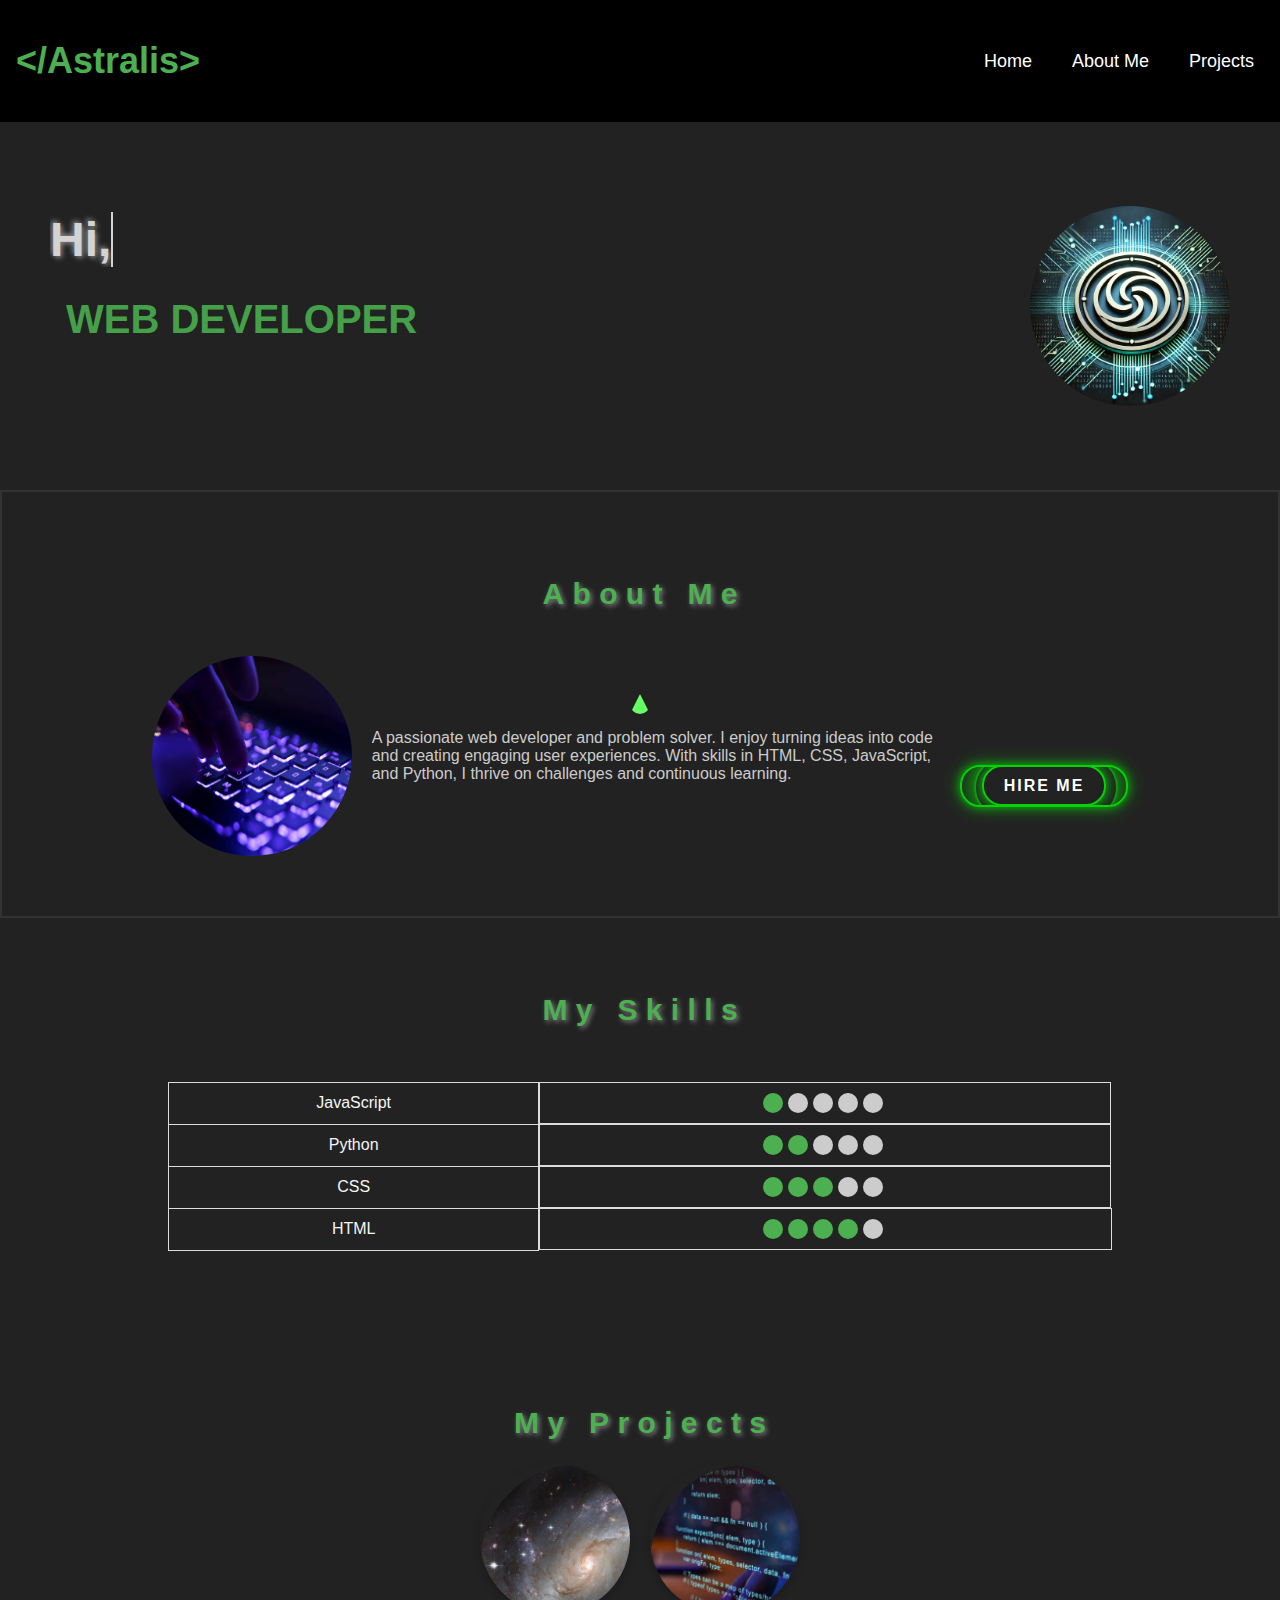
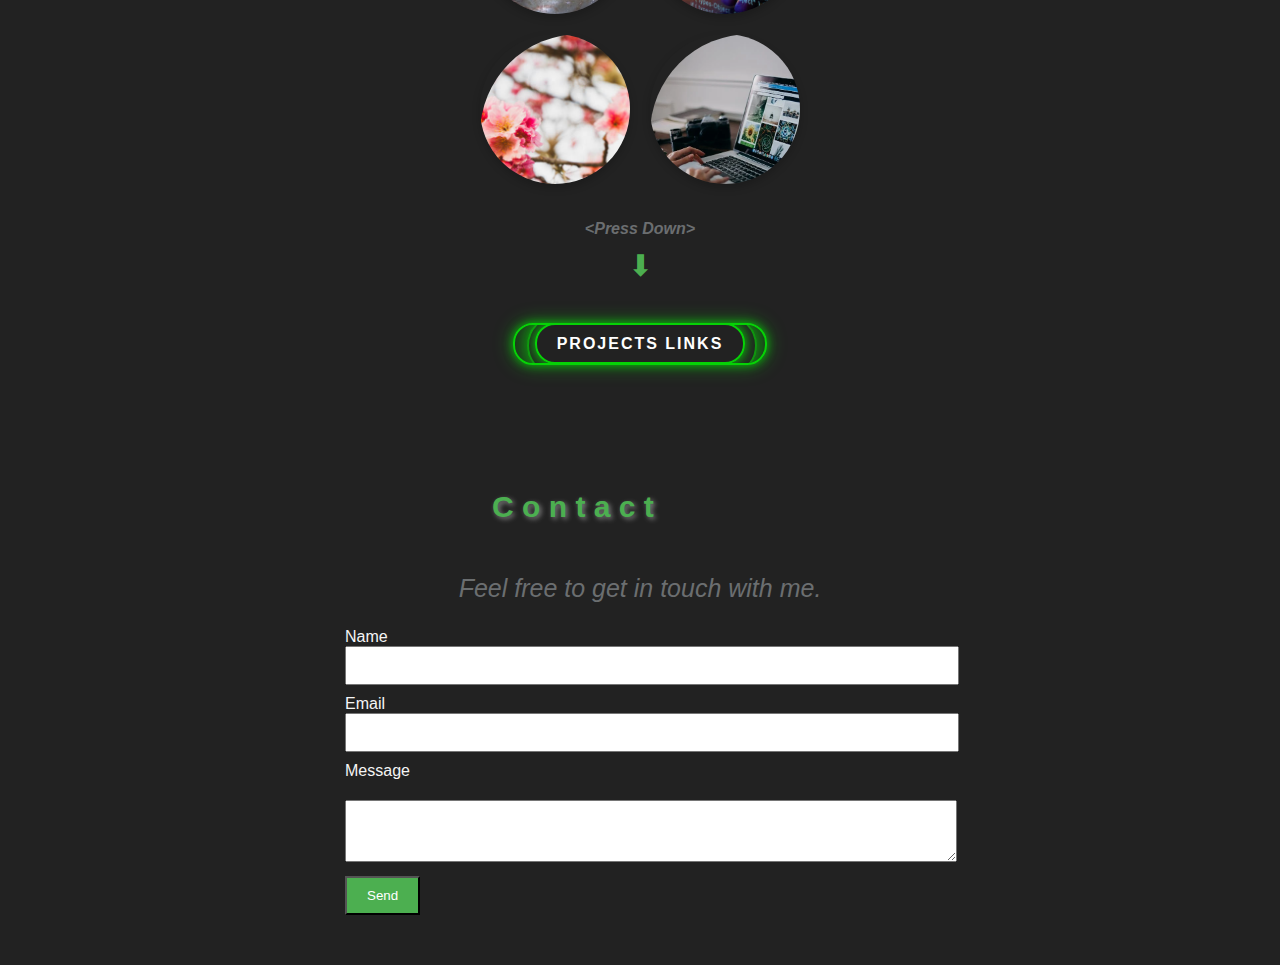
<file: index.html>
<!DOCTYPE html>
<html lang="en">
<head>
    <meta charset="UTF-8">
    <meta name="viewport" content="width=device-width, initial-scale=1.0">
    <title>Portfolio</title>
    <link rel="stylesheet" href="style.css">  
    <link rel="icon" href="icon.jpg" type="image/jpeg">
</head>
<body>
    <div id="preloader">
       
    </div>
    
    
    <!-- Navbar -->
    <nav>
        <h1 id="astralis">
    &lt;/Astralis&gt;
           <span class="meaning">
               Astralis represents a star, a symbol of guidance and excellence. It's also my chosen 
               name to reflect my identity in the tech world. 
           </span> 
        </h1>
        <ul>
            <li><a href="index.html">Home</a></li>
            <li><a href="about.html">About Me</a></li>
           
            <li><a href="project.html">Projects</a></li>
       
        </ul>
    </nav>

    <!-- Hi, I'm Nour Section -->
    <section id="hiNour">
        <div id="text">           
            <h2 id="typed-text"></h2>
            <p id="web-developer">Web Developer</p>

            <div id="passionText"><hr> I'm passionate about exploring the world of coding .</div>
        </div>
        <img src="logo.jpg" alt="Image" class="profileImage">
    </section>

    <!-- About Me Section -->
    <section id="aboutme">
        <h2 class="about-contact-heading">
            <span>A</span>
            <span>b</span>
            <span>o</span>
            <span>u</span>
            <span>t</span>
            <span>&nbsp;</span>
            <span>M</span>
            <span>e</span>
              
        </h2>
       
        <div class="aboutmeContent">
            <img src="about.jpg" alt="About Me Image" class="aboutImage">
            <div class="description">
                <p>A passionate web developer and problem solver. I enjoy turning ideas 
                    into code and creating engaging user experiences. With skills in HTML, CSS, 
                    JavaScript, and Python, I thrive on challenges and continuous learning.</p></div>
                <div class="button-container">
                <button class="custom-button"><a href="about.html">Hire Me</a></button>
            </div>
        </div>
        <div id="star"></div>
    </section>

    <!-- Skills Section -->
    <section id="skills">
        <h2 class="animated-heading">
            <span>M</span>
            <span>y</span>
            <span>&nbsp;</span>
            <span>S</span>
            <span>k</span>
            <span>i</span>
            <span>l</span>
            <span>l</span>
            <span>s</span>
        </h2>
        <table id="skills-table">
            <tr>
               
                <td>JavaScript</td>
                <td class="circle-container"><div class="circle green"></div><div class="circle"></div>
                    <div class="circle"></div><div class="circle"></div><div class="circle"></div></td>
            </tr>
            <tr>
               
                <td>Python</td>
                <td class="circle-container"><div class="circle green"></div>
                    <div class="circle green"></div><div class="circle"></div><div class="circle"></div>
                    <div class="circle"></div></td>
            </tr>
            <tr>
           
                <td>CSS</td>
                <td class="circle-container"><div class="circle green"></div><div class="circle green"></div>
                    <div class="circle green"></div><div class="circle"></div><div class="circle"></div></td>
            </tr>
            <tr>
               
                <td>HTML</td>
                <td class="circle-container"><div class="circle green"></div><div class="circle green"></div>
                    <div class="circle green"></div><div class="circle green"></div><div class="circle"></div>
                </td>
            </tr>
        </table>
    </section>

    <!-- Projects Section -->
    <section id="projects">
        <h2 class="animated-heading">
            <span>M</span>
            <span>y</span>
            <span>&nbsp;</span>
            <span>P</span>
            <span>r</span>
            <span>o</span>
            <span>j</span>
            <span>e</span>
            <span>c</span>
            <span>t</span>
            <span>s</span>
        </h2>
        <div class="projects-wrapper">
        <div class="projects-container">
            <div class="project-circle"><img src="space.jpg" alt="Project 1">
                                        <p class="hover-text">Do You</p>
            </div>
            <div class="project-circle"><img src="coding.jpg" alt="Project 2">
            <p class="hover-text">Know What</p></div>
            <div class="project-circle"><img src="cheery-blossom.jpg" alt="Project 3">
            <p class="hover-text">These Images</p></div>
            <div class="project-circle"><img src="web-design.png" alt="Project 4">
            <p class="hover-text">Represents?</p></div>
           </div>
        </div>
        <div class="arrow-container">
            <p class="press-down">&lt;Press Down&gt;</p>
            <div class="moving-arrow">⬇</div>   
          <button class="custom-button"><a href="project.html">Projects Links</a>
        </button>
       </div>
    </section>

    <!-- Contact Section -->
    <section id="contact">
        <div class="text">
            <h2 class="about-contact-heading">
                <span>&nbsp;</span>
                <span>&nbsp;</span>
                <span>C</span>
                <span>o</span>
                <span>n</span>
                <span>t</span>
                <span>a</span>
                <span>c</span>
                <span>t</span>
            </h2>
            <p class="free">Feel free to get in touch with me.</p>
        </div>
        <form>
            <label for="name">Name</label>
            <input type="text" id="name" name="name" required>

            <label for="email">Email</label>
            <input type="email" id="email" name="email" required>

            <label for="message">Message</label>
            <textarea id="message" name="message" required></textarea>

            <button type="submit">Send</button>
        </form>
    </section>
  
    <script src="script.js"></script>
    <script>
        var loader = document.getElementById("preloader");
        window.addEventListener("load", function () {
          loader.style.display = "none";
        })
     </script>
   
</body>
</html>
</file>
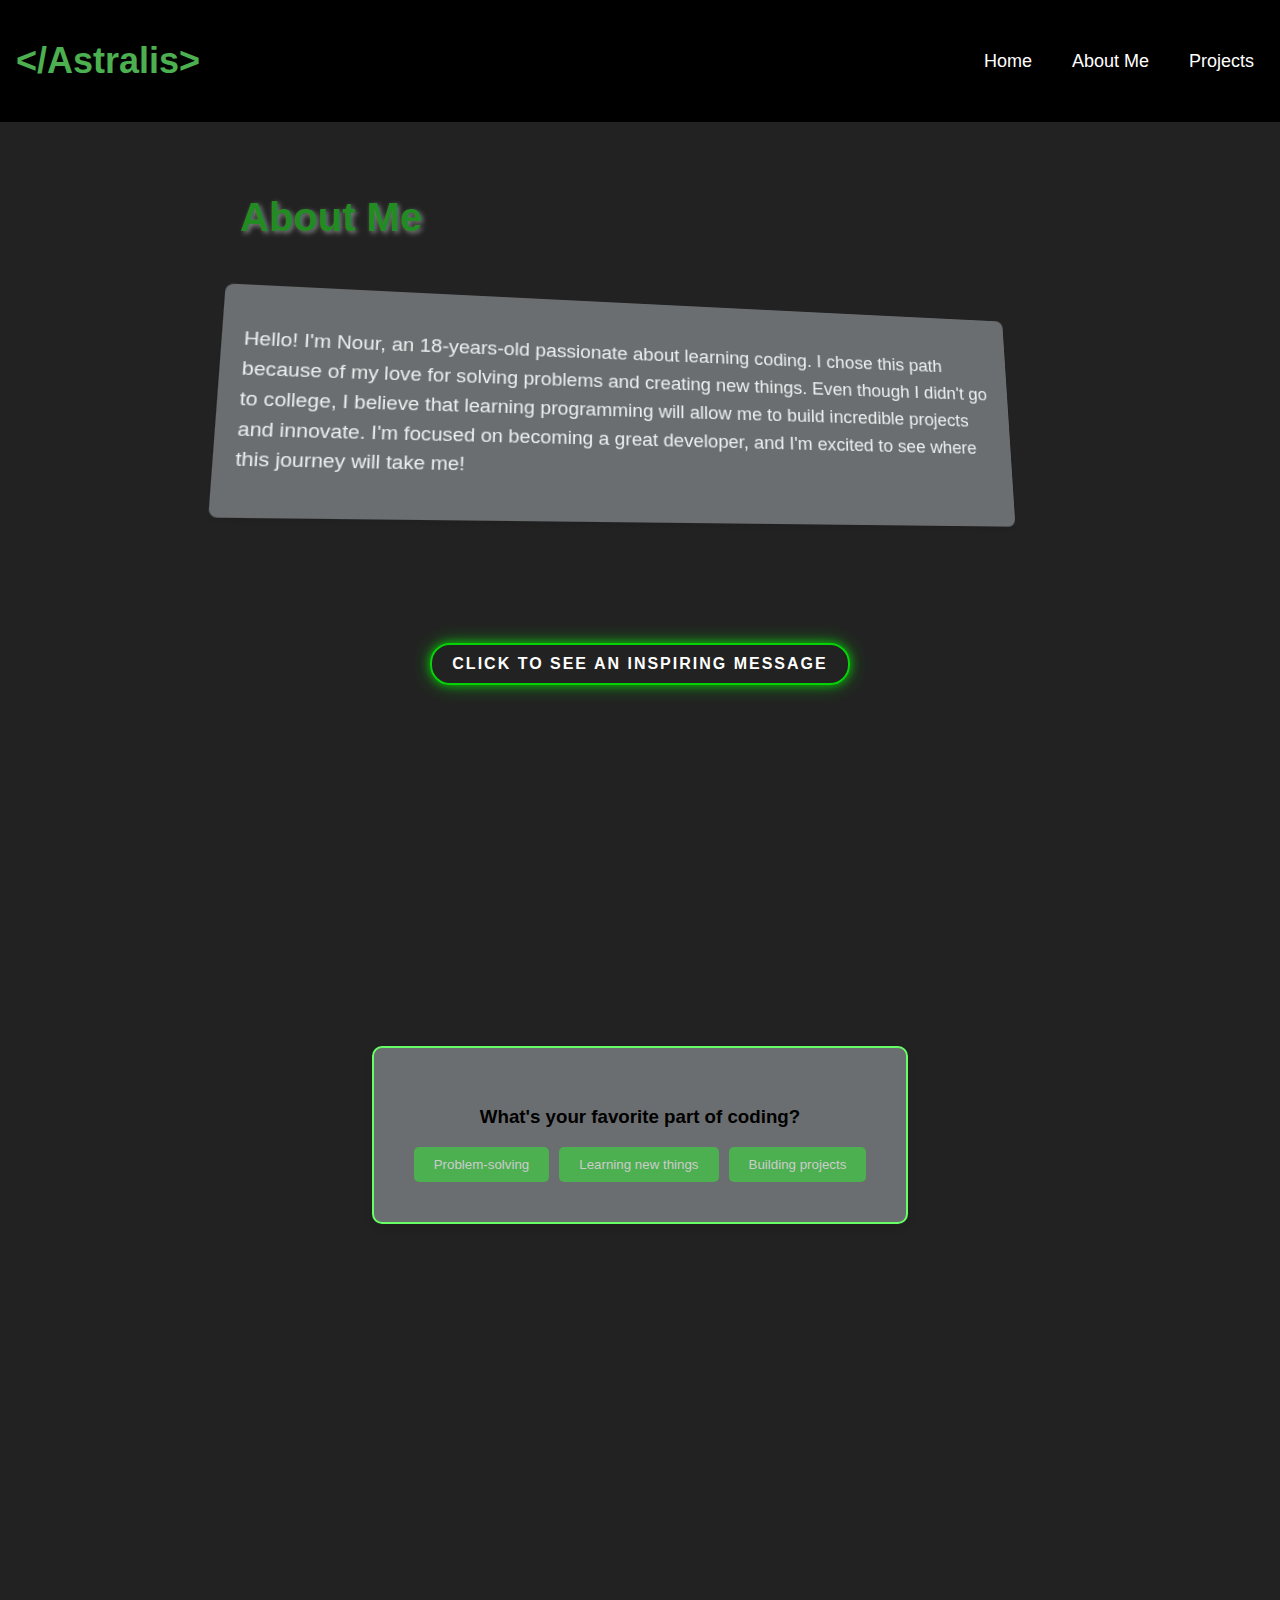
<file: about.html>
<!DOCTYPE html>
<html lang="en">
<head>
    <meta charset="UTF-8">
    <meta name="viewport" content="width=device-width, initial-scale=1.0">
    <title>About Me</title>
    <link rel="stylesheet" href="style.css">
    <link rel="icon" href="icon.jpg" type="image/jpeg">
</head>
<body>
    <div id="preloader">
       
    </div>
    <script>
        var loader = document.getElementById("preloader");
        window.addEventListener("load", function () {
          loader.style.display = "none";
        })
      </script>
    <!-- Navbar -->
    <nav>
        <h1 id="astralis">
            &lt;/Astralis&gt;
            <span class="meaning">
                Astralis represents a star, a symbol of guidance and excellence. It's also my chosen 
                name to reflect my identity in the tech world. 
            </span>
        </h1>
        <ul>
            <li><a href="index.html">Home</a></li>
            <li><a href="about.html">About Me</a></li>
            
            <li><a href="project.html">Projects</a></li>
           
        </ul>
    </nav>

    <!-- About Me Section -->
    <section id="about">
        <div class="about-me-container">
            <h2 class="section-heading">About Me</h2>
            <div class="rectangle-box">
                <p class="about-me-text">
                    Hello! I'm Nour, an 18-years-old passionate about learning coding. I chose this path because of my love for solving problems and creating new things. Even though I didn't go to college, I believe that learning programming will allow me to build incredible projects and innovate. I'm focused on becoming a great developer, and I'm excited to see where this journey will take me!
                </p>
            </div>
        </div>
        
            <div class="message-container">
                <button class="custom-button" onclick="toggleMessage()">Click to see an inspiring message</button>
                <div id="message" class="hidden">
                    <p class="message-text">"Coding is not just about writing lines of code. It's about creating something that didn't exist before. It's about problem-solving, learning, and evolving. Each challenge you face is an opportunity to grow. Embrace the journey, be curious, and never stop creating. The world is full of endless possibilities—your code can shape it."</p>
                </div>
            </div>
      
            <section id="carousel-event">
                <div class="carousel-container">
                    <!-- Slide 1 -->
                    <div class="carousel-slide active">
                        <h3 class="slide-heading">What's your favorite part of coding?</h3>
                        <div class="options">
                            <button class="option-btn" onclick="nextSlide()">Problem-solving</button>
                            <button class="option-btn" onclick="nextSlide()">Learning new things</button>
                            <button class="option-btn" onclick="nextSlide()">Building projects</button>
                        </div>
                    </div>
            
                    <!-- Slide 2 -->
                    <div class="carousel-slide">
                        <h3 class="slide-heading">What motivates you to keep coding?</h3>
                        <div class="options">
                            <button class="option-btn" onclick="nextSlide()">Passion for technology</button>
                            <button class="option-btn" onclick="nextSlide()">Building solutions</button>
                            <button class="option-btn" onclick="nextSlide()">Learning and growing</button>
                        </div>
                    </div>
            
                    <!-- Slide 3 -->
                    <div class="carousel-slide">
                        <h3 class="slide-heading">Which programming language do you prefer?</h3>
                        <div class="options">
                            <button class="option-btn" onclick="nextSlide()">Python</button>
                            <button class="option-btn" onclick="nextSlide()">JavaScript</button>
                            <button class="option-btn" onclick="nextSlide()">C++</button>
                        </div>
                    </div>
            
                    <!-- Final Slide -->
                    <div class="carousel-slide">
                        <h3 class="inspiring-message">"Your journey in coding is unique, filled with endless possibilities. Keep pushing boundaries, learning, and growing. The future is yours to create!"</h3>
                    </div>
                </div>
            </section>
    </section>

    <script src="script.js"></script>
</body>
</html>
</file>
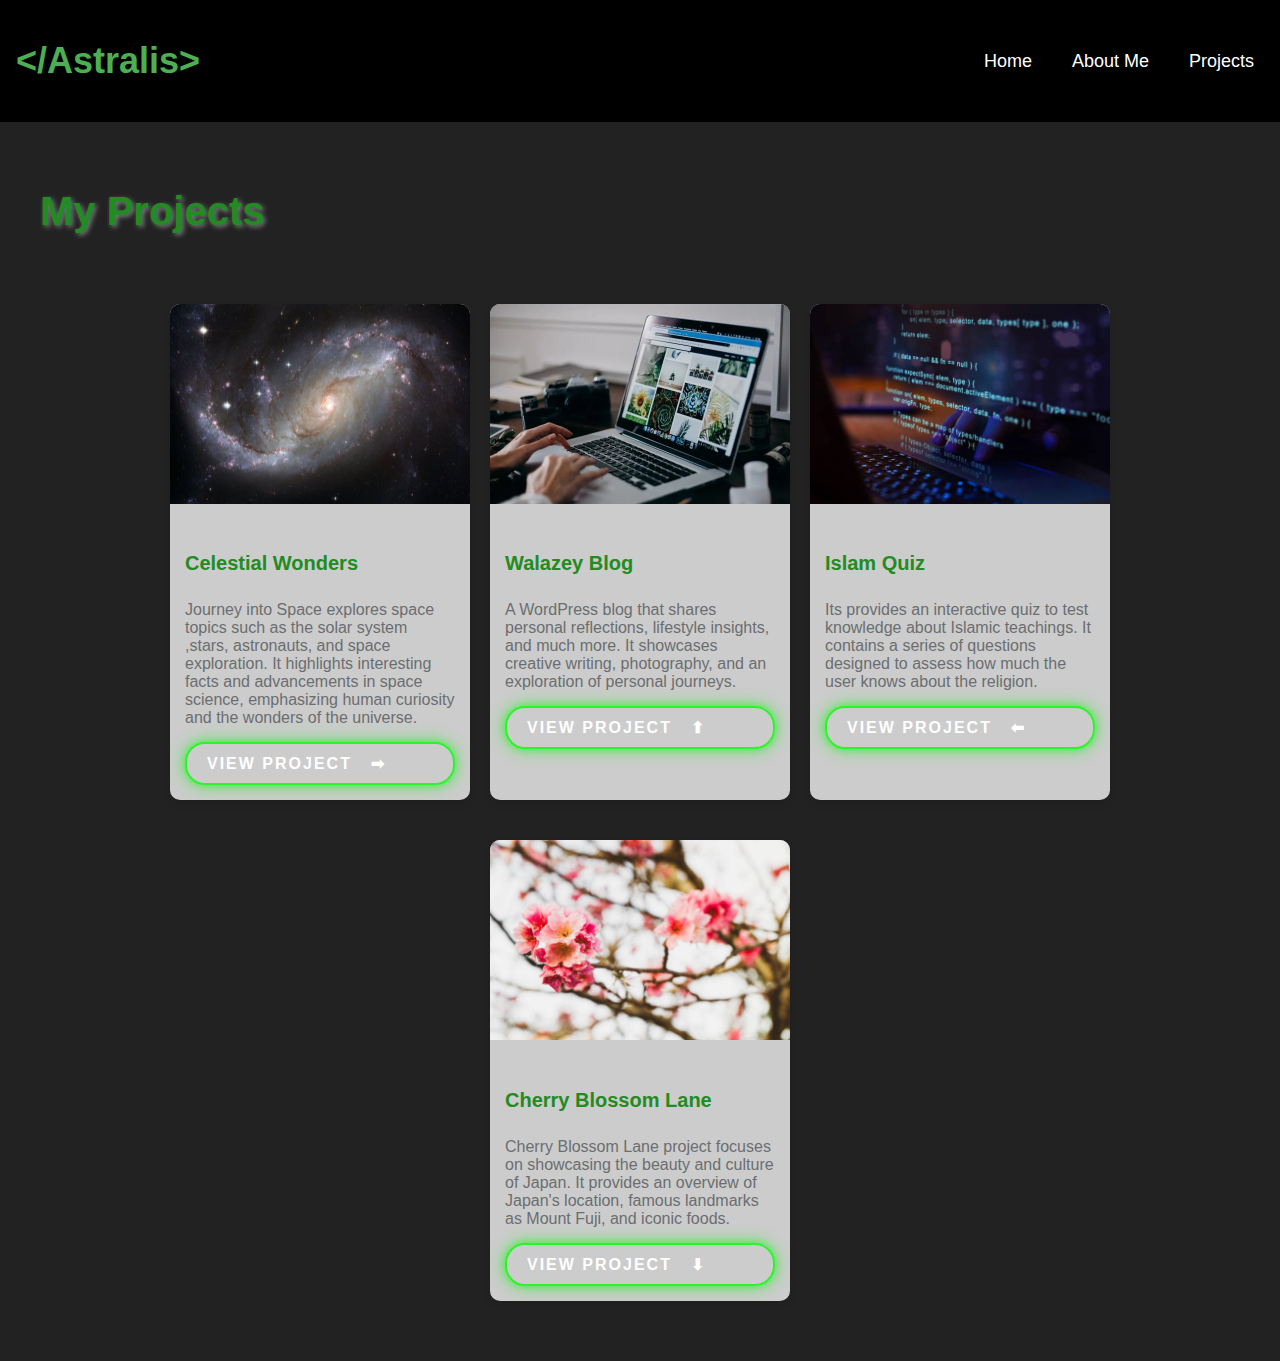
<file: project.html>
<!DOCTYPE html>
<html lang="en">
<head>
    <meta charset="UTF-8">
    <meta name="viewport" content="width=device-width, initial-scale=1.0">
    <title>My Projects</title>
    <link rel="stylesheet" href="style.css">
    <link rel="icon" href="icon.jpg" type="image/jpeg">
</head>
<body>
    <div id="preloader">
    </div>
    <script>
        var loader = document.getElementById("preloader");
        window.addEventListener("load", function () {
          loader.style.display = "none";
        })
      </script>
    <nav>
        <h1 id="astralis">
            &lt;/Astralis&gt;
            <span class="meaning">
                Astralis represents a star, a symbol of guidance and excellence. It's also my chosen 
                name to reflect my identity in the tech world. 
            </span>
        </h1>
        <ul>
            <li><a href="index.html">Home</a></li>
            <li><a href="about.html">About Me</a></li>
            
            <li><a href="project.html">Projects</a></li>
           
        </ul>
    </nav>

    <section id="about">
    <header>
        <h1 class="section-heading">My Projects</h1>
    </header>

    <div class="container">
        <div class="card">
            <img src="space.jpg" alt="Space Project" class="card-img-top">
            <div class="card-body">
                <h5 class="card-title">Celestial Wonders</h5>
                <p class="card-text">Journey into Space explores space topics such as the solar system
                    ,stars, astronauts, and space exploration. It highlights interesting facts and advancements
                    in space science, emphasizing human curiosity and the wonders of the universe.
                </p>
                <a href="https://codeprojects.org/projects/weblab/QMrcxpSwizHkn7PPqXGLqqHH4727UR1cno0mOSLv1l8/"class="custom-button" target="_blank">View Project&nbsp;&nbsp;   ➡</a>
            </div>
        </div>
        

        <div class="card">
            <img src="web-design.png" alt="Walazey Project" class="card-img-top">
            <div class="card-body">
                <h5 class="card-title">Walazey Blog</h5>
                <p class="card-text">A WordPress blog that shares personal reflections, lifestyle
                    insights, and much more. It showcases creative writing, photography, and an
                    exploration of personal journeys.
                </p>
                <a href="https://walzey.wordpress.com/" class="custom-button" target="_blank">View Project&nbsp;&nbsp;   ⬆</a>
            </div>
            
            
        </div>

        <div class="card">
            <img src="coding.jpg" alt="Islam Quiz Project" class="card-img-top">
            <div class="card-body">
                <h5 class="card-title">Islam Quiz</h5>
                <p class="card-text">Its provides an interactive quiz to test knowledge about Islamic
                    teachings. It contains a series of questions designed to assess how much the user knows
                    about the religion.
                </p>
                <a href="https://trinket.io/library/trinkets/e0f384aa88b9" class="custom-button" target="_blank">View Project&nbsp;&nbsp;   ⬅ </a>
            </div>
            </div>
           
        

        <div class="card">
            <img src="cheery-blossom.jpg" alt="Cherry Blossom Lane" class="card-img-top">
            <div class="card-body">
                <h5 class="card-title">Cherry Blossom Lane</h5>
                <p class="card-text">Cherry Blossom Lane project focuses on showcasing the beauty and culture
                    of Japan. It provides an overview of Japan's location, famous landmarks as Mount Fuji,
                    and iconic foods. 
                </p>
                <a href="https://cherryblossomlane.netlify.app/" class="custom-button" target="_blank">View Project&nbsp;&nbsp; ⬇</a>
                </div>
                </div>
                
    </div>

 </section>
</body>
</html>
</file>
<file: style.css>
#preloader {
    background: #000 url(loader.gif) no-repeat center center;
    position: fixed;
    height: 100%;
    width: 100%;
    z-index: 100;
  }
body {
    font-family: Arial, sans-serif;
    background-color: #f4f4f4;
    margin: 0;
    padding: 0;
}

nav {
    background-color: black;
    color: white;
    display: flex;
    justify-content: space-between;
    padding: 1rem;
    align-items: center;
}

nav h1 {
    font-size: 24px;
    color: #4CAF50;
}

nav ul {
    list-style: none;
    display: flex;
    gap: 20px;
}

nav ul li a {
    color: white;
    text-decoration: none;
    padding: 10px;
    font-size: 18px;
    transition: all 0.3s ease;
}
nav ul li a:hover {
color: #32cd32;
text-transform: uppercase;
letter-spacing: 2px;
transform: scale(1.1);
}



#hiNour  {
   display: flex;
   justify-content: space-between;
   align-items: center;
   padding: 50px;
   background-color: #222;
   color: white;
}
#hiNour .text {
    text-align: left;
}

#typed-text {
    font-size: 3rem;
    font-family: Arial, sans-serif;
    color: lightgrey;
    text-shadow: 2px 2px 5px gray, -2px -2px 5px gray;
    white-space: nowrap;
    overflow: hidden;
    border-right: 2px solid lightgray;
    display: inline-block;
    animation: typing 4s steps(12) 1s 1 normal both, blink 0.7s step-end infinite;
    margin-bottom: 0;
}

@keyframes typing {
    from {
        width: 0;
    }
    to {
        width: 16ch;
    }
}
@keyframes blink {
    from {
        border-color: transparent;
    }
    to {
        border-color: lightgrey;
    }
}

#web-developer {
    font-size: 2.5rem;
    font-weight: bold;
    color: #45a049;
    padding: 1rem;
    text-transform: uppercase;
    margin-top: 10px;
}
#passionText  {
    visibility: hidden;
    opacity: 0;
    transition: opacity 1s ease, visibility 0s ease 1s;
    font-size: 1.5rem;
    color: #6b6e70;
    margin-top: 10px;
}

.profileImage {
    border-radius: 50%;
    width: 200px;
    height: 200px;
}
#aboutme {
    display: flex;
    justify-content: center;
    align-items: center;
    flex-direction: column;
    padding: 50px;
    background-color: #222;
    color: #ccc;
}
#skills, #projects, #contact {
    display: flex;
    justify-content: center;
    align-items: center;
    flex-direction: column;
    padding: 50px;
    background-color: #222;
    color: whitesmoke;
}

#aboutme h2, #skills h2, #projects h2, #contact h2 {
    font-size: 30px;
    color: #4CAF50;
    
}

#aboutme .content, #skills .content, #projects .content, #contact .content {
    text-align: center;
}

#aboutme img, #skills img, #projects img {
    border-radius: 50%;
    width: 200px;
    height: 200px;
}


  
   

.aboutmeContent {
    display: flex;
    align-items: center;
    justify-content: center;
    margin-top: 20px;
}

.aboutImage {
    border-radius: 50%;
    width: 250px;
    height: 250px;
    margin-right: 20px;
}

.description {
    width: 50%;
   
}



#skills-table {
    width: 80%;
    margin: 30px auto;
    border-collapse: collapse;
    text-align: center;
}

#skills-table td {
    padding: 10px;
    text-align: center;
    border: 1px solid #ddd;
}
#skills-table td i {
    font-size: 15px;
    color: #4CAF50;
    margin-right: 10px;
}

.highlight-row {
    background-color: #6b6e70;
    transition: background-color 0.5s;
}

.circle-container {
    display: flex;
    justify-content: center;
}

.circle {
    width: 20px;
    height: 20px;
    border-radius: 50%;
    margin-right: 5px;
    background-color: #ccc;
}

.green {
    background-color: #4CAF50;
}

.projects-container {
   display: grid;
   grid-template-columns: repeat(2, 1fr);
   justify-content: center;
    gap: 20px;
}

.project-circle {
    position: relative;
    width: 150px;
    height: 150px;
    border-radius: 50%;
    overflow: hidden;
    box-shadow: 0 4px 8px rgba(0, 0, 0, 0.2);
    transition: transform 0.3s ease;
}

.project-circle img {
    width: 100%;
    height: 100%;
    object-fit: cover;
    border-radius: 50%;
    transition: transform 0.5s ease, filter 0.3s ease;
}
.project-circle:hover img {
    transform: scale(1.1);
    filter: brightness(30%);
}

.hover-text {
    position: absolute;
    top: 50%;
    left: 50%;
    transform: translate(-50%, -50%);
    font-size: 18px;
    font-weight: bold;
    color: #ccc;
    opacity: 0;
    transition: opacity 0.3s ease;
}
.project-circle:hover .hover-text {
    opacity: 1;
}
.project-circle:hover {
    transform: scale(1.05);
}

.arrow-container {
    margin-top: 20px;
    text-align: center;
    position: relative;
}
.press-down {
    font-size: 16px;
    font-weight: bold;
    font-style: oblique;
    color: #6b6e70;
    margin-bottom: 10px;
    position: relative;
    z-index: 2;
}
.moving-arrow {
   font-size: 30px;
   color: #4CAF50;
   animation: move-down 1s infinite;
   margin-bottom: 40px;
}
@keyframes move-down {
    0% {
        transform: translateY(0);
    }
    50% {
        transform: translateY(10px);
    }
    100% {
        transform: translateY(0);
    }
}
.custom-button {
    background-color: #007bff;
    color: #ccc;
    border: none;
    border-radius: 5px;
    padding: 10px 20px;
    font-size: 16px;
    cursor: pointer;
    position: relative;
    z-index: 2;
}

.custom-button:hover {
    background-color: #0056b3;
}
#contact form {
    width: 50%;
    margin: 0 auto;
}

form input, form textarea {
    width: 100%;
    padding: 10px;
    margin-bottom: 10px;
}

form button {
    background-color: #4CAF50;
    color: white;
    padding: 10px 20px;
    cursor: pointer;
}

form button:hover {
    background-color: #45a049;
}
/* Styles for Astralis */
#astralis {
    font-size: 36px;
    font-weight: bold;
    display: inline-block;
    position: relative;
    animation: colorShift 3s infinite alternate;
}

/* Animation for color flow */
@keyframes colorShift {
    0% {
        color: #66ff66;
    }
    50% {
        color: #32cd32;
    }
    100% {
        color: #228b22;
    }
}
.meaning {
    display: none;
    position: absolute;
    top: 40px;
    left: 0;
    background-color: #6b6e70;
    color: white;
    padding: 5px;
    border-radius: 5px;
    font-size: 12px;
    animation: colorJump 3s forwards;
}

#astralis:hover  .meaning {
    display: block;
}

@keyframes colorJump {
    0% {
        color: white;
    }
    10% {
        color: #66ff66;
    }
    20% {
        color: white;
    }
    30% {
        color: #66ff66;
    }
    40% {
        color: white;
    }
    50% {
        color: #66ff66;
    }
    60% {
        color: white;
    }
    70% {
        color: #66ff66;
    }
    80% {
        color: #66ff66;
    }
    100% {
        color: white;
    }
}

#aboutme {
    position: relative;
    width: 50;
  
    border: 2px solid #333; /* Optional: to make the section's boundaries visible */
    padding: 60px;
    overflow: hidden; /* Prevents the star from spilling out */
  }
  
  #star {
    position: absolute;
    width: 20px;
    height: 20px;
    background-color: #66ff66; /* Or any color you prefer */
    clip-path: polygon(50% 0%, 0% 100%, 100% 100%); /* Optional: makes the shape look like a star */
    border-radius: 50%;
    top: 10%; /* Start position - this will be dynamically adjusted */
    left: 10%; /* Start position - this will be dynamically adjusted */
    transform: translate(-50%, -50%); /* Center the star */
    animation: moveStar 30s linear infinite;
  }
  
  /* Keyframe animation to make the star move around the section */
  @keyframes moveStar {
    0% {
      top: 0%;
      left: 0%; /* Starting point at the 'E' in 'me' */
    }
    25% {
      top: 0%;
      left: 100%;
    }
    50% {
      top: 100%;
      left: 100%;
    }
    75% {
      top: 100%;
      left: 0%;
    }
    100% {
      top: 0%;
      left: 0%;
    }
  }

  .button-container {
    margin-top: 60px;
    margin-left: 10px;
  }

  
  /* Button styling with glowing light effect */
  .custom-button, .custom-button a {
    position: relative;
    background: transparent;
    color: #fff;
    font-size: 16px;
    font-weight: bold;
    text-transform: uppercase;
    padding: 10px 20px;
    border: 2px solid rgba(0, 255, 0, 0.8); /* Green border */
    border-radius: 20px;
    overflow: hidden;
    cursor: pointer;
    letter-spacing: 2px;
    transition: all 0.3s ease-in-out;
    box-shadow: 0 0 10px rgba(0, 255, 0, 0.6), 0 0 20px rgba(0, 255, 0, 0.4); 
    text-decoration: none;
    align-items: center;
    
  }
  
  /* Creative word styling */
  .custom-button::after, .custom-button a::after {
    content: attr(data-text);
    position: absolute;
    top: 0;
    left: 0;
    width: 100%;
    height: 100%;
    color: rgba(255, 255, 255, 0.1);
    z-index: -1;
    transform: scale(1.3);
    font-style: italic;
   
  }
  
  /* Hover effect */
  .custom-button:hover, .custom-button a:hover {
    background: rgba(0, 255, 0, 0.2); /* Light green glow inside */
    box-shadow: 0 0 30px rgba(0, 255, 0, 1), 0 0 60px rgba(0, 255, 0, 0.8); /* Stronger glow */
    transform: scale(1.1); /* Slightly enlarges */
  }
  
  /* Light pulse animation */
  .custom-button::before, .custom-button a::before {
    content: "";
    position: absolute;
    top: -10px;
    left: -10px;
    width: calc(100% + 20px);
    height: calc(100% + 20px);
    border: 2px solid rgba(0, 255, 0, 0.5);
    border-radius: 50px;
    box-shadow: 0 0 20px rgba(0, 255, 0, 0.5), 0 0 40px rgba(0, 255, 0, 0.4);
    z-index: -1;
    animation: pulse 2s infinite;
  }
  
  /* Pulse animation keyframes */
  @keyframes pulse {
    0%, 100% {
      transform: scale(1);
      opacity: 1;
    }
    50% {
      transform: scale(1.1);
      opacity: 0.6;
    }
  }
  /* Wrap each letter in a span tag */
.animated-heading {
    display: inline-block;
    text-shadow:  2px 2px 5px gray;
  }
  
  .animated-heading span {
    display: inline-block;
    animation: moveUpDown 1s ease-in-out infinite; /* Animation for each letter */
  }
  
  /* Animation for each letter */
  @keyframes moveUpDown {
    0%, 100% {
      transform: translateY(0); /* Start and end position (normal) */
    }
    50% {
      transform: translateY(-10px); /* Move up */
    }
  }
  
  /* Delay each letter to create staggered effect */
  .animated-heading span:nth-child(1) {
    animation-delay: 0s;
  }
  
  .animated-heading span:nth-child(2) {
    animation-delay: 0.1s;
  }
  
  .animated-heading span:nth-child(3) {
    animation-delay: 0.2s;
  }
  
  .animated-heading span:nth-child(4) {
    animation-delay: 0.3s;
  }
  
  .animated-heading span:nth-child(5) {
    animation-delay: 0.4s;
  }
  
  .animated-heading span:nth-child(6) {
    animation-delay: 0.5s;
  }
  
  .animated-heading span:nth-child(7) {
    animation-delay: 0.6s;
  }
  
  .animated-heading span:nth-child(8) {
    animation-delay: 0.7s;
  }
  
  .animated-heading span:nth-child(9) {
    animation-delay: 0.8s;
  }
  
  .animated-heading span:nth-child(10) {
    animation-delay: 0.9s;
  }
  
  .animated-heading span:nth-child(11) {
    animation-delay: 1s;
  }

  /* Shared class for both About Me and Contact sections */
.about-contact-heading {
    display: inline-block;
    text-shadow:  2px 2px 5px gray;
  }
  
  .about-contact-heading span {
    display: inline-block;
    animation: moveSpacing 1.5s ease-in-out infinite; /* Animation for each letter */
  }
  
  /* Animation for spacing effect */
  @keyframes moveSpacing {
    0%, 100% {
      letter-spacing: normal; /* Default space */
    }
    50% {
      letter-spacing: 10px; /* Increase the space between letters */
    }
  }
  
  /* Delay each letter to create staggered effect */
  .about-contact-heading span:nth-child(1) {
    animation-delay: 0s;
  }
  
  .about-contact-heading span:nth-child(2) {
    animation-delay: 0.1s;
  }
  
  .about-contact-heading span:nth-child(3) {
    animation-delay: 0.2s;
  }
  
  .about-contact-heading span:nth-child(4) {
    animation-delay: 0.3s;
  }
  
  .about-contact-heading span:nth-child(5) {
    animation-delay: 0.4s;
  }
  
  .about-contact-heading span:nth-child(6) {
    animation-delay: 0.5s;
  }
  
  .about-contact-heading span:nth-child(7) {
    animation-delay: 0.6s;
  }
  
  .about-contact-heading span:nth-child(8) {
    animation-delay: 0.7s;
  }
 
  .free {
    font-size: 25px;
    font-style: italic;
    color: #6b6e70;
  }
  /*here is for about me page*/
  /* About Me Section */
/* General Styles */
/* Basic Reset */
/* About Me Page */
#about {
    padding: 40px;
    background-color: #222;
    max-width: 1200px;
    margin: 0 auto;
}

.about-me-container {
    max-width: 800px;
    margin: 0 auto;
    
}

.section-heading {
    font-size: 2.5rem;
    margin-bottom: 20px;
    color: #228b22;
    text-shadow: 2px 2px 5px gray;
}

.rectangle-box {
    background-color: #6b6e70;
    padding: 20px;
    border-radius: 8px;
    box-shadow: 0px 4px 6px rgba(0, 0, 0, 0.1);
    transform: perspective(1000px) rotateX(10deg) rotateY(10deg);
    transition: transform 0.3s ease, box-shadow 0.3s ease;
    margin-top: 60px;
}
.rectangle-box:hover {
    transform: perspective(1000px) rotateX(0deg) rotateY(0deg) scale(1.05);
    box-shadow: 0px 8px 12px rgba(0, 0, 0, 0.2);
}
.about-me-text {
    font-size: 1.2rem;
    line-height: 1.5;
    color: #ecf0f1;
}

/* Message Section */
.message-container {
  
    margin-top: 120px;
   text-align: center;
}
.meaning-text-container {
    display: flex;
    align-items: center;
    margin-top: 70px;
}

.message-text {
    font-size: 2.1rem;
    color: #4CAF50;
    margin-top: 100px;
    font-weight: bold;
    font-family: Georgia, 'Times New Roman', Times, serif;
}



#message {
    margin-top: 20px;
    font-size: 1.1rem;
    color: #45a049;
}

.hidden {
    display: none;
}

/* Carousel Container */
#carousel-event {
     display: flex;
     justify-content: center;
     align-items: center;
     height: 100vh;
     margin: 0;
     padding: 0;
}
.carousel-container {
   position: relative;
   text-align: center;
   padding: 20px;
   max-width: 800px;
   margin: 0 auto;
   border: 2px solid #66ff66;
   border-radius: 10px;
   background-color: #6b6e70;
   box-shadow: 0 4px 8px rgba(0, 0, 0, 0.1);
}

/* Hide All Slides Initially */
.carousel-slide {
    display: none;
    padding: 20px;
    transition: opacity 0.5s ease-in-out;
}

.carousel-slide.active {
    display: block;
}
.options {
    display: flex;
    justify-content: center;
    gap: 10px;
}
/* Buttons inside Carousel */
.option-btn {
   padding: 10px 20px;
   background-color: #4CAF50;
   color: #ccc;
   border: none;
   border-radius: 5px;
   cursor: pointer;
   transition: background-color 0.3s ease;
}
.option-btn:hover {
    background-color: #222;
}

.inspiring-message {
    font-size: 1.2rem;
    font-style: italic;
    color: #ccc;
    margin-top: 20px;
}
.container {
    display: flex;
    flex-wrap: wrap;
    gap: 20px;
    justify-content: center;
    margin-top: 70px;
}
.card {
    width: 100%;
    max-width: 300px;
    margin-bottom: 20px;
    background-color: #ccc;
    border-radius: 10px;
    box-shadow: 0 4px 8px rgba(0, 0, 0, 0.1);
    transition: transform 0.3s ease, box-shadow 0.3s ease;
    overflow: hidden;
    display: flex;
    flex-direction: column;
}
.card:hover {
    transform: translateY(-10px);
    box-shadow: 0 8px 15px rgba(0, 0, 0, 0.2);
}
.card-img-top {
   width: 100%;
   height: 200px;
    object-fit: cover;
}
.card-body {
    padding: 15px;
   flex-grow: 1;
   display: flex;
   flex-direction: column;
}
.card-title {
    font-size: 1.25rem;
    font-weight: bold;
    color: #228b22;
    margin-bottom: 10px;
}
.card-text {
    font-size: 1rem;
    color: #6b6e70;
    margin-bottom: 15px;
}
</file>
